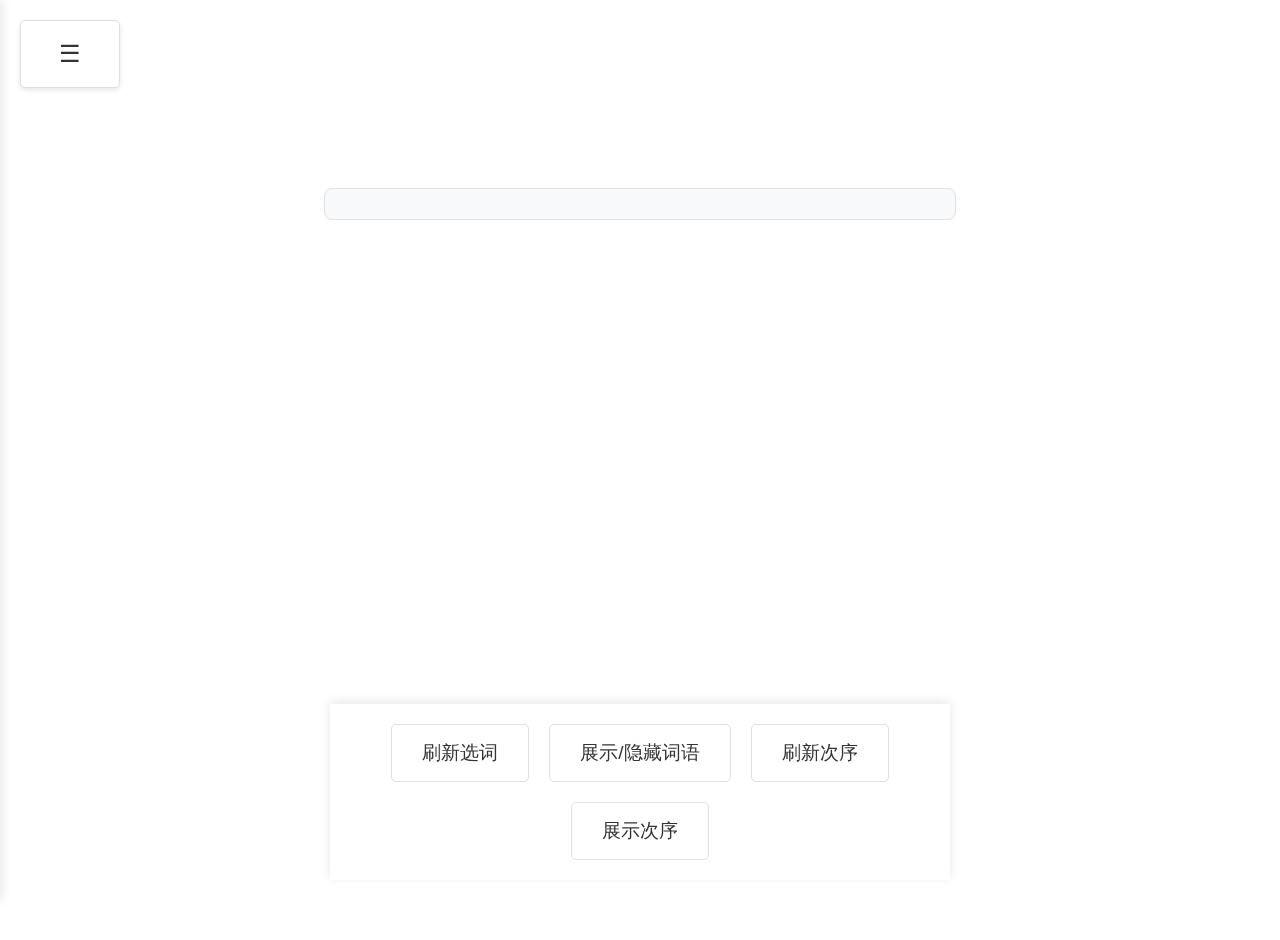
<file: index.html>
<!DOCTYPE html>
<html lang="ch">
<head>
    <meta charset="UTF-8">
    <meta name="viewport" content="width=device-width, initial-scale=1.0">
    <title>截码战</title>
    <link rel="stylesheet" href="common.css">
    <link rel="stylesheet" href="index.css">
    <script src="common.js"></script>
    <script src="index.js"></script>
    <div id="sidebar">
        <button class="sidebar-close-btn" onclick="toggleSidebar()">×</button>
        <ul>
            <li><a href="index.html" class="current">截码战</a></li>
            <li><a href="aux_program.html">辅助程序界面</a></li>
        </ul>
    </div>
    <button id="sidebar-toggle" onclick="toggleSidebar()">☰</button>
    <div id="confirmModal" class="modal">
        <div class="modal-content">
            <p id="confirmMessage">确定要刷新选词吗？</p>
            <div class="modal-buttons">
                <button class="confirm" onclick="handleConfirm(true)">确定</button>
                <button class="cancel" onclick="handleConfirm(false)">取消</button>
            </div>
        </div>
    </div>
    <div id="alertModal" class="modal">
        <div class="modal-content">
            <p id="alertMessage"></p>
            <div class="modal-buttons">
                <button class="confirm" onclick="closeAlert()">确定</button>
            </div>
        </div>
    </div>
</head>
<body>
    <div id="word-display"></div>
    <div id="button-area">
        <button onclick="refreshWords()">刷新选词</button>
        <button onclick="toggleDisplay()">展示/隐藏词语</button>
        <button onclick="refreshOrder()">刷新次序</button>
        <button onclick="showOrder()">展示次序</button>
    </div>
</body>
</html>
</file>
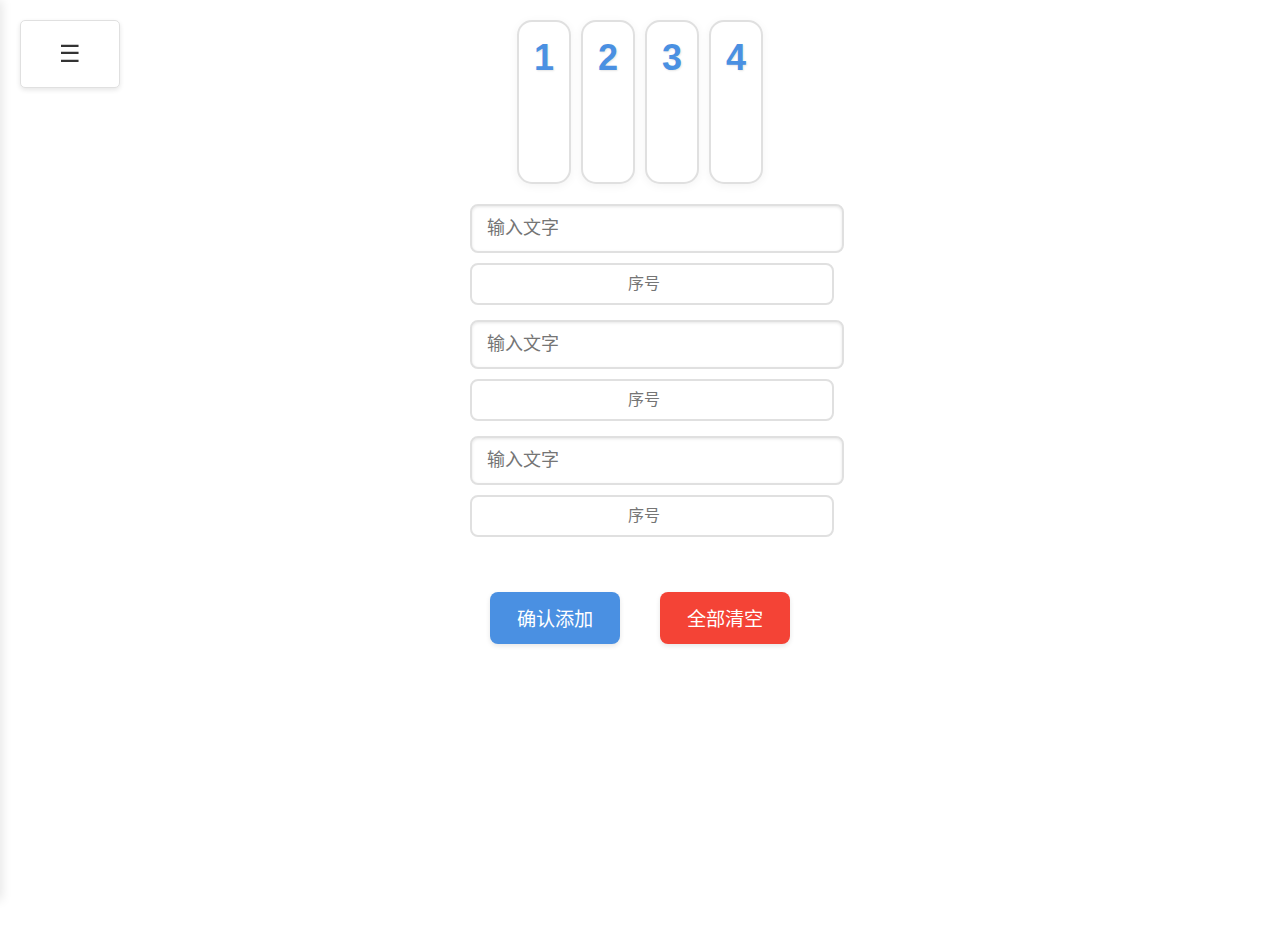
<file: aux_program.html>
<!DOCTYPE html>
<html lang="zh-CN">
<head>
    <meta charset="UTF-8">
    <meta name="viewport" content="width=device-width, initial-scale=1.0, maximum-scale=1.0, user-scalable=no">
    <title>截码战辅助程序</title>
    <style>
        body {
            font-family: Arial, sans-serif;
            background-color: #ffffff;
            margin: 0;
            padding: 20px;
            display: flex;
            flex-direction: column;
            align-items: center;
            min-height: 100vh;
            position: relative;
        }
        /* 移动端布局调整 - 更显著的调整 */
        @media (max-width: 600px) {
            body {
                padding-top: 100px !important;
            }
            .top-container {
                margin-top: 40px !important;
            }
            #sidebar-toggle {
                top: 110px !important;
            }
            .input-group {
                margin-top: 30px !important;
            }
            .button-group {
                margin-top: 40px !important;
            }
        }
        /* 设置侧边栏的默认样式 */
        #sidebar {
            position: fixed;
            left: -250px;
            top: 0;
            width: 250px;
            height: 100%;
            background-color: #f8f9fa;
            box-shadow: 2px 0 10px rgba(0, 0, 0, 0.1);
            transition: left 0.3s ease;
            z-index: 1000;
        }
        /* 侧边栏关闭按钮样式 */
        .sidebar-close-btn {
            position: absolute;
            right: 10px;
            top: 10px;
            width: 30px;
            height: 30px;
            background: none;
            border: none;
            font-size: 24px;
            cursor: pointer;
            color: #666;
            padding: 0;
            display: flex;
            align-items: center;
            justify-content: center;
        }
        .sidebar-close-btn:hover {
            color: #333;
        }
        /* 设置侧边栏打开时的样式 */
        #sidebar.open {
            left: 0;
        }
        /* 设置侧边栏开关按钮的样式 */
        #sidebar-toggle {
            position: fixed;
            left: 10px;
            top: 10px;
            width: 15vw;
            min-width: 60px;
            max-width: 100px;
            z-index: 1;
            background-color: #ffffff;
            border: 1px solid #e0e0e0;
            border-radius: 5px;
            padding: 1.5vw;
            cursor: pointer;
            font-size: 1.5rem;
            display: flex;
            justify-content: center;
            align-items: center;
            box-shadow: 0 2px 5px rgba(0,0,0,0.1);
            transition: all 0.3s ease;
        }
        /* 设置侧边栏开关按钮的鼠标悬停效果 */
        #sidebar-toggle:hover {
            background-color: #f0f0f0;
            transform: scale(1.05);
        }
        /* 响应式调整 */
        @media (max-width: 600px) {
            #sidebar-toggle {
                padding: 3vw;
                width: 20vw;
                min-width: 50px;
            }
        }
        @media (max-width: 400px) {
            #sidebar-toggle {
                font-size: 1.2rem;
                padding: 2vw;
            }
        }
        /* 设置侧边栏列表样式 */
        #sidebar ul {
            list-style: none;
            padding: 0;
            margin: 60px 0 0 0;
        }
        /* 设置侧边栏列表项样式 */
        #sidebar ul li {
            padding: 0;
            border-top: 1px solid #e0e0e0;
            border-bottom: 1px solid #e0e0e0;
        }
        /* 设置侧边栏链接样式 */
        #sidebar ul li a {
            display: block;
            padding: 15px;
            text-decoration: none;
            color: #333333;
        }
        /* 设置当前选中链接样式 */
        #sidebar ul li a.current {
            color: #4a90e2;
        }
        /* 设置侧边栏列表项的鼠标悬停效果 */
        #sidebar ul li:hover {
            background-color: #e0e0e0;
        }
        /* 设置顶部容器样式，用于布局数字框 */
        .top-container {
            display: grid;
            grid-template-columns: repeat(2, 1fr);
            gap: 10px;
            margin-bottom: 20px;
        }
        /* 设置数字框样式 */
        .number-box {
            background: white;
            border: 2px solid #e0e0e0;
            border-radius: 15px;
            padding: 20px;
            min-height: 120px;
            box-shadow: 0 2px 10px rgba(0,0,0,0.05);
            position: relative;
            transition: all 0.3s ease;
        }
        .number-box:hover {
            transform: translateY(-3px);
            box-shadow: 0 5px 15px rgba(0,0,0,0.1);
            border-color: #4a90e2;
        }
        /* 设置固定数字样式 */
        .fixed-number {
            font-size: 36px;
            color: #4a90e2;
            font-weight: 900;
            user-select: none;
            position: absolute;
            top: 15px;
            left: 15px;
            pointer-events: none;
            text-shadow: 1px 1px 2px rgba(0,0,0,0.1);
        }
        /* 设置可编辑内容样式 */
        .editable-content {
            font-size: 28px;
            color: #2d3436;
            min-height: 50px;
            margin-top: 50px;
            padding: 5px;
            line-height: 1.4;
        }
        /* 设置输入组样式 */
        .input-group {
            margin-bottom: 15px;
        }
        /* 设置文本输入框样式 */
        .text-input {
            width: 100%;
            font-size: 18px;
            padding: 12px 15px;
            border: 2px solid #e0e0e0;
            border-radius: 8px;
            margin-bottom: 10px;
            background: white;
            box-shadow: inset 0 1px 3px rgba(0,0,0,0.1);
            transition: all 0.3s ease;
        }
        .text-input:focus {
            border-color: #4a90e2;
            box-shadow: 0 0 0 3px rgba(74,144,226,0.2);
            outline: none;
        }
        /* 设置索引输入框样式 */
        .index-input {
            width: 100%;
            font-size: 16px;
            padding: 10px;
            border: 2px solid #e0e0e0;
            border-radius: 8px;
            text-align: center;
            background: white;
            transition: all 0.3s ease;
        }
        .index-input:focus {
            border-color: #4a90e2;
            box-shadow: 0 0 0 3px rgba(74,144,226,0.2);
            outline: none;
        }
        /* 设置按钮组样式 */
        .button-group {
            display: grid;
            grid-template-columns: 1fr 1fr;
            gap: 20px;
            margin: 20px 0;
            padding: 10px 0;
        }
        button {
            margin: 10px;
            padding: 15px 30px;
            font-size: 1.2em;
            border: 1px solid #e0e0e0;
            border-radius: 5px;
            cursor: pointer;
            background-color: #ffffff;
            color: #333333;
            transition: background-color 0.3s ease;
            width: 50%;
            max-width: 300px;
        }
        button:hover {
            background-color: #f0f0f0;
        }
        .action-btn {
            width: 130px;
            background-color: #4a90e2;
            color: white;
            border: none;
            border-radius: 8px;
            transition: all 0.2s ease;
            font-weight: 500;
            padding: 12px 24px;
            box-shadow: 0 2px 5px rgba(0,0,0,0.1);
        }
        .action-btn:hover {
            background-color: #3a7bd5;
            transform: translateY(-1px);
            box-shadow: 0 4px 8px rgba(0,0,0,0.15);
        }
        .action-btn:active {
            background-color: #2d6bcb;
            transform: translateY(0);
            box-shadow: 0 2px 5px rgba(0,0,0,0.1);
        }

        .clear-btn {
            background-color: #f44336;
            color: white;
            border: none;
            border-radius: 8px;
            transition: all 0.2s ease;
            font-weight: 500;
            padding: 12px 24px;
            box-shadow: 0 2px 5px rgba(0,0,0,0.1);
        }
        .clear-btn:hover {
            background-color: #e53935;
            transform: translateY(-1px);
            box-shadow: 0 4px 8px rgba(0,0,0,0.15);
        }
        .clear-btn:active {
            background-color: #d32f2f;
            transform: translateY(0);
            box-shadow: 0 2px 5px rgba(0,0,0,0.1);
        }
        @keyframes ripple {
            0% {
                transform: scale(0, 0);
                opacity: 0.5;
            }
            100% {
                transform: scale(20, 20);
                opacity: 0;
            }
        }

        .modal {
            display: none;
            position: fixed;
            top: 0;
            left: 0;
            width: 100%;
            height: 100%;
            background-color: rgba(0, 0, 0, 0.5);
            justify-content: center;
            align-items: center;
            z-index: 1000;
            opacity: 0;
            transition: opacity 0.3s ease;
        }
        .modal.show {
            opacity: 1;
            display: flex;
        }
        .modal-content {
            background-color: white;
            padding: 30px;
            border-radius: 15px;
            box-shadow: 0 8px 24px rgba(0, 0, 0, 0.2);
            text-align: center;
            max-width: 400px;
            width: 90%;
        }
        .modal-buttons {
            margin-top: 20px;
            display: flex;
            justify-content: space-between;
        }
        .modal-buttons button {
            margin: 0 5px;
            padding: 12px 24px;
            font-size: 1em;
            border: none;
            border-radius: 8px;
            cursor: pointer;
            transition: background 0.3s ease;
            flex: 1;
        }
        .modal-buttons button.confirm {
            background: linear-gradient(135deg, #4CAF50, #45a049);
            color: white;
        }
        .modal-buttons button.confirm:hover {
            background: linear-gradient(135deg, #45a049, #4CAF50);
        }
        .modal-buttons button.cancel {
            background: linear-gradient(135deg, #f44336, #e53935);
            color: white;
        }
        .modal-buttons button.cancel:hover {
            background: linear-gradient(135deg, #e53935, #f44336);
        }

        /* 响应式设计，当屏幕宽度大于600px时，调整顶部容器布局 */
        @media (min-width: 600px) {
            .top-container {
                grid-template-columns: repeat(4, 1fr);
            }
        }
    </style>
    <!-- 自定义确认弹窗 -->
    <div class="modal" id="confirmModal">
        <div class="modal-content">
            <p id="modalMessage">确认要执行此操作吗？</p>
            <div class="modal-buttons">
                <button class="modal-btn confirm" onclick="confirmAction()">确认</button>
                <button class="modal-btn cancel" onclick="hideModal()">取消</button>
            </div>
        </div>
    </div>
    <script>
        /* 显示自定义确认弹窗 */
        function showModal(message, callback) {
            const modal = document.getElementById('confirmModal');
            document.getElementById('modalMessage').textContent = message;
            modal.classList.add('show');
            modal._callback = callback;
        }

        /* 隐藏自定义确认弹窗 */
        function hideModal() {
            const modal = document.getElementById('confirmModal');
            modal.classList.remove('show');
        }

        /* 确认操作 */
        function confirmAction() {
            const modal = document.getElementById('confirmModal');
            if (modal._callback) {
                modal._callback();
            }
            hideModal();
        }

        /* 切换侧边栏显示与隐藏 */
        function toggleSidebar() {
            const sidebar = document.getElementById('sidebar');
            const toggleButton = document.getElementById('sidebar-toggle');
            const isOpen = sidebar.classList.toggle('open');
            toggleButton.style.display = isOpen ? 'none' : 'block';
        }

        /* 监听全局点击事件，用于判断是否点击侧边栏外部以关闭侧边栏 */
        document.addEventListener('click', function(event) {
            const sidebar = document.getElementById('sidebar');
            const toggleButton = document.getElementById('sidebar-toggle');
            const isClickInside = sidebar.contains(event.target) || toggleButton.contains(event.target);
            
            if (!isClickInside && sidebar.classList.contains('open')) {
                sidebar.classList.remove('open');
                toggleButton.style.display = 'block';
            }
        });
    </script>
        <!-- 侧边栏，包含导航链接和关闭按钮 -->
        <div id="sidebar">
            <button class="sidebar-close-btn" onclick="toggleSidebar()">×</button>
            <ul>
                <li><a href="index.html">截码战</a></li>
                <li><a href="aux_program.html" class="current">辅助程序界面</a></li>
            </ul>
        </div>
        <!-- 侧边栏开关按钮 -->
        <button id="sidebar-toggle" onclick="toggleSidebar()">☰</button>
</head>
<body>
    <!-- 顶部容器，用于布局数字框 -->
    <div class="top-container">
        <!-- 数字框，包含固定数字和可编辑内容 -->
        <div class="number-box">
            <div> <span class="fixed-number">1</span> <span contenteditable="true"></span></div>
            <div class="editable-content" id="content1" contenteditable="true"></div>
        </div>
        <div class="number-box">
            <div class="fixed-number">2</div>
            <div class="editable-content" id="content2" contenteditable="true"></div>
        </div>
        <div class="number-box">
            <div class="fixed-number">3</div>
            <div class="editable-content" id="content3" contenteditable="true"></div>
        </div>
        <div class="number-box">
            <div class="fixed-number">4</div>
            <div class="editable-content large-font" id="content4" contenteditable="true"></div>
        </div>
    </div>

    <!-- 输入组，包含文本输入框和索引输入框 -->
    <div class="input-group">
        <input type="text" class="text-input" placeholder="输入文字">
        <input type="number" class="index-input" min="1" max="4" placeholder="序号">
    </div>
    <div class="input-group">
        <input type="text" class="text-input" placeholder="输入文字">
        <input type="number" class="index-input" min="1" max="4" placeholder="序号">
    </div>
    <div class="input-group">
        <input type="text" class="text-input" placeholder="输入文字">
        <input type="number" class="index-input" min="1" max="4" placeholder="序号">
    </div>

    <!-- 按钮组，包含确认添加和全部清空按钮 -->
    <div class="button-group">
        <button class="action-btn" onclick="confirmInputs()">确认添加</button>
        <button class="action-btn clear-btn" onclick="clearAll()">全部清空</button>
    </div>

    <script>
        // 从localStorage恢复内容
        function loadContent() {
            for (let i = 1; i <= 4; i++) {
                const content = localStorage.getItem(`content${i}`);
                if (content) {
                    document.getElementById(`content${i}`).innerHTML = content;
                }
            }
        }

        // 保存内容到localStorage
        function saveContent() {
            for (let i = 1; i <= 4; i++) {
                const content = document.getElementById(`content${i}`).innerHTML;
                localStorage.setItem(`content${i}`, content);
            }
        }

        /* 确认输入内容并添加到相应可编辑区域 */
        function confirmInputs() {
            showModal('确认要添加这些内容吗？', function() {
            
                const inputs = document.querySelectorAll('.input-group');
                inputs.forEach(group => {
                    const textInput = group.querySelector('.text-input');
                    const indexInput = group.querySelector('.index-input');
                    
                    if (textInput.value && indexInput.value) {
                        const target = document.getElementById(`content${indexInput.value}`);
                        if (target) {
                            // 自动生成序号
                            const childCount = target.children.length;
                            const content = `${childCount + 1}. ${textInput.value}`;
                            target.innerHTML += `<div>${content}</div>`;
                            textInput.value = '';
                            indexInput.value = '';
                        }
                    }
                });
                saveContent();
            });
        }

        /* 清空所有可编辑区域的内容 */
        function clearAll() {
            showModal('确定要清空所有内容吗？', function() {
            
                document.querySelectorAll('.editable-content').forEach(area => {
                    area.innerHTML = '';
                });
                document.querySelectorAll('.text-input, .index-input').forEach(input => {
                    input.value = '';
                });
                saveContent();
            });
        }

        // 初始化
        window.onload = function() {
            loadContent();
        };

    </script>
</body>
</html>
</file>
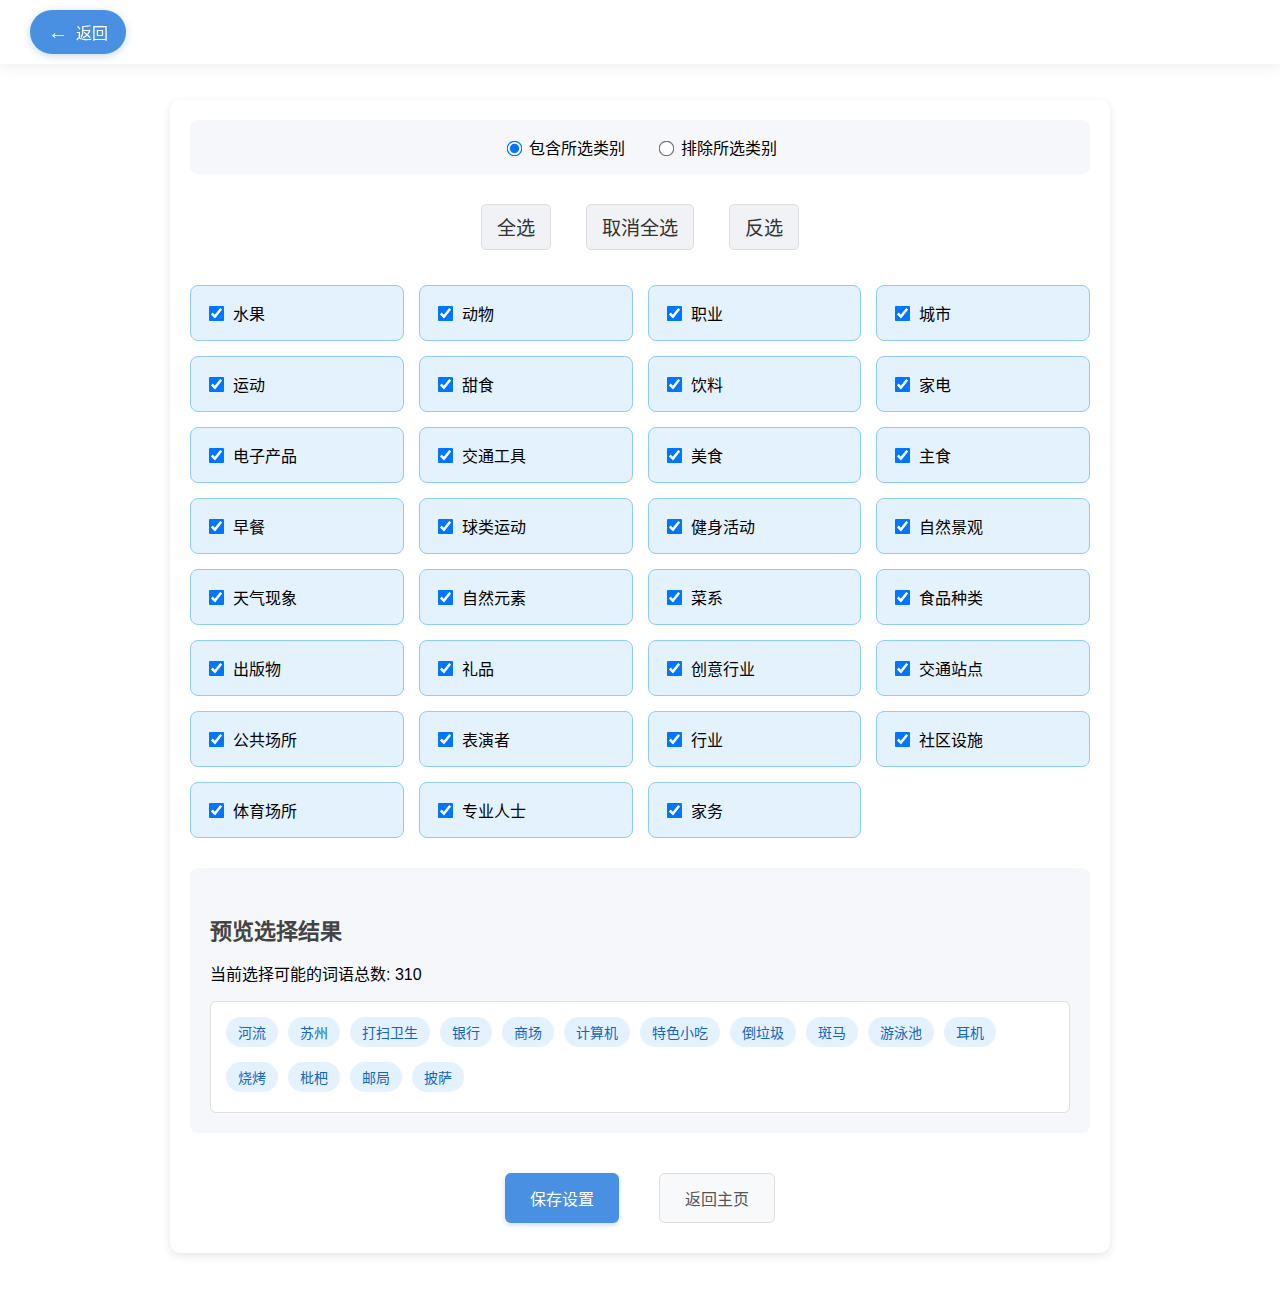
<file: category_manager.html>
<!DOCTYPE html>
<html lang="zh-CN">
<head>
    <meta charset="UTF-8">
    <meta name="viewport" content="width=device-width, initial-scale=1.0">
    <meta name="description" content="截码战词语类别管理">
    <meta name="theme-color" content="#4a90e2">
    <meta name="apple-mobile-web-app-capable" content="yes">
    <meta name="apple-mobile-web-app-status-bar-style" content="black">
    <title>截码战 - 词语类别管理</title>
    <link rel="manifest" href="manifest.json">
    <link rel="shortcut icon" href="img/favicon.ico">
    <link rel="apple-touch-icon" href="img/icon-192x192.png">
    <link rel="stylesheet" href="css/common.css">
    <link rel="stylesheet" href="css/category_manager.css">
    <script src="js/common.js"></script>
    <script src="js/category_manager.js"></script>
</head>
<body>    <div class="header">
        <button id="back-button" onclick="window.location.href='index.html'">
            <span class="back-icon">←</span> 返回
        </button>
        <h1 class="page-title">词语类别管理</h1>
        <div class="spacer"></div>
    </div>
    
    <div id="confirmModal" class="modal">
        <div class="modal-content">
            <p id="confirmMessage">确定要保存设置吗？</p>
            <div class="modal-buttons">
                <button class="confirm" onclick="handleConfirm(true)">确定</button>
                <button class="cancel" onclick="handleConfirm(false)">取消</button>
            </div>
        </div>
    </div>
    
    <div id="alertModal" class="modal">
        <div class="modal-content">
            <p id="alertMessage"></p>
            <div class="modal-buttons">
                <button class="confirm" onclick="closeAlert()">确定</button>
            </div>
        </div>
    </div>

    <div class="container">
        <h1>词语类别管理</h1>
        
        <div class="selection-mode">
            <label>
                <input type="radio" name="mode" value="include" checked> 包含所选类别
            </label>
            <label>
                <input type="radio" name="mode" value="exclude"> 排除所选类别
            </label>
        </div>
        
        <div class="category-actions">
            <button id="select-all">全选</button>
            <button id="deselect-all">取消全选</button>
            <button id="invert-selection">反选</button>
        </div>
        
        <div id="categories-container" class="categories-grid">
            <!-- 类别将通过JavaScript动态加载 -->
        </div>
        
        <div class="preview-section">
            <h2>预览选择结果</h2>
            <p>当前选择可能的词语总数: <span id="word-count">0</span></p>
            <div id="sample-words" class="sample-words">
                <!-- 示例词语将在这里显示 -->
            </div>
        </div>
        
        <div class="action-buttons">
            <button id="save-settings" class="primary-button">保存设置</button>
            <button id="back-to-main" class="secondary-button" onclick="window.location.href='index.html'">返回主页</button>
        </div>
    </div>
</body>
</html>
</file>
<file: common.css>
/* 共用CSS样式 */
body {
    font-family: Arial, sans-serif;
    background-color: #ffffff;
    margin: 0;
    padding: 20px;
    display: flex;
    flex-direction: column;
    align-items: center;
    min-height: 100vh;
    position: relative;
}

/* 侧边栏样式 */
#sidebar {
    position: fixed;
    left: -250px;
    top: 0;
    width: 250px;
    height: 100%;
    background-color: #f8f9fa;
    box-shadow: 2px 0 10px rgba(0, 0, 0, 0.1);
    transition: left 0.3s ease;
    z-index: 1000;
}

#sidebar.open {
    left: 0;
}

#sidebar ul {
    list-style: none;
    padding: 0;
    margin: 60px 0 0 0;
}

#sidebar ul li {
    padding: 0;
    border-top: 1px solid #e0e0e0;
    border-bottom: 1px solid #e0e0e0;
}

#sidebar ul li a {
    display: block;
    padding: 15px;
    text-decoration: none;
    color: #333333;
}

#sidebar ul li a.current {
    color: #4a90e2;
}

#sidebar ul li:hover {
    background-color: #e0e0e0;
}

/* 侧边栏开关按钮 */
#sidebar-toggle {
    position: fixed;
    left: 10px;
    top: 10px;
    width: 15vw;
    min-width: 60px;
    max-width: 100px;
    z-index: 1;
    background-color: #ffffff;
    border: 1px solid #e0e0e0;
    border-radius: 5px;
    padding: 1.5vw;
    cursor: pointer;
    font-size: 1.5rem;
    display: flex;
    justify-content: center;
    align-items: center;
    box-shadow: 0 2px 5px rgba(0,0,0,0.1);
    transition: all 0.3s ease;
}

#sidebar-toggle:hover {
    background-color: #f0f0f0;
    transform: scale(1.05);
}

.sidebar-close-btn {
    position: absolute;
    right: 10px;
    top: 10px;
    width: 30px;
    height: 30px;
    background: none;
    border: none;
    font-size: 24px;
    cursor: pointer;
    color: #666;
    padding: 0;
    display: flex;
    align-items: center;
    justify-content: center;
}

.sidebar-close-btn:hover {
    color: #333;
}

/* 模态框样式 */
.modal {
    display: none;
    position: fixed;
    top: 0;
    left: 0;
    width: 100%;
    height: 100%;
    background-color: rgba(0, 0, 0, 0.5);
    justify-content: center;
    align-items: center;
    z-index: 1000;
}

.modal-content {
    background-color: white;
    padding: 30px;
    border-radius: 15px;
    box-shadow: 0 8px 24px rgba(0, 0, 0, 0.2);
    text-align: center;
    max-width: 400px;
    width: 90%;
}

.modal-buttons {
    margin-top: 20px;
    display: flex;
    justify-content: space-between;
}

.modal-buttons button {
    margin: 0 5px;
    padding: 12px 24px;
    font-size: 1em;
    border: none;
    border-radius: 8px;
    cursor: pointer;
    transition: background 0.3s ease;
    flex: 1;
}

.modal-buttons button.confirm {
    background: linear-gradient(135deg, #4CAF50, #45a049);
    color: white;
}

.modal-buttons button.confirm:hover {
    background: linear-gradient(135deg, #45a049, #4CAF50);
}

.modal-buttons button.cancel {
    background: linear-gradient(135deg, #f44336, #e53935);
    color: white;
}

.modal-buttons button.cancel:hover {
    background: linear-gradient(135deg, #e53935, #f44336);
}

/* 按钮基础样式 */
button {
    margin: 10px;
    padding: 15px 30px;
    font-size: 1.2em;
    border: 1px solid #e0e0e0;
    border-radius: 5px;
    cursor: pointer;
    background-color: #ffffff;
    color: #333333;
    transition: background-color 0.3s ease;
}

button:hover {
    background-color: #f0f0f0;
}

/* 响应式设计 */
@media (max-width: 600px) {
    #sidebar-toggle {
        padding: 3vw;
        width: 20vw;
        min-width: 50px;
    }
}

@media (max-width: 400px) {
    #sidebar-toggle {
        font-size: 1.2rem;
        padding: 2vw;
    }
}
</file>
<file: index.css>
/* index.html特有样式 */
#word-display {
    font-size: 2em;
    text-align: center;
    padding: 15px;
    background-color: #f8f9fa;
    border-radius: 8px;
    border: 1px solid #e0e0e0;
    width: 90%;
    max-width: 600px;
    position: absolute;
    top: 20%;
    left: 50%;
    transform: translateX(-50%);
}

#button-area {
    text-align: center;
    position: fixed;
    bottom: 20px;
    left: 0;
    right: 0;
    padding: 10px;
    background-color: #ffffff;
    box-shadow: 0 -2px 10px rgba(0, 0, 0, 0.1);
    width: 100%;
    max-width: 600px;
    margin: 0 auto;
    z-index: 1;
    display: flex;
    flex-wrap: wrap;
    justify-content: center;
}

#sidebar-toggle.open {
    left: 60px;
}

/* 特定于index.html的媒体查询 */
@media (max-width: 600px) {
    #word-display {
        font-size: 1.5em;
        padding: 10px;
    }
    
    button {
        width: 100%;
        max-width: none;
        margin: 5px 0;
    }
}
</file>
<file: css/common.css>
/* 共用CSS样式 */
body {
    font-family: Arial, sans-serif;
    background-color: #ffffff;
    margin: 0;
    padding: 20px;
    display: flex;
    flex-direction: column;
    align-items: center;
    min-height: 100vh;
    position: relative;
}

/* 侧边栏样式 */
#sidebar {
    position: fixed;
    left: -280px;
    top: 0;
    width: 280px;
    height: 100%;
    background-color: #ffffff;
    box-shadow: 0 0 20px rgba(0, 0, 0, 0.15);
    transition: all 0.4s cubic-bezier(0.215, 0.61, 0.355, 1);
    z-index: 1000;
    overflow-y: auto;
    overflow-x: hidden;
    display: flex;
    flex-direction: column;
    transform-origin: left center;
    will-change: transform, opacity;
}

#sidebar.open {
    left: 0;
    animation: sidebarFadeIn 0.4s ease-out;
}

@keyframes sidebarFadeIn {
    0% {
        opacity: 0.7;
        transform: translateX(-20px);
    }
    100% {
        opacity: 1;
        transform: translateX(0);
    }
}

/* 侧边栏背景遮罩 */
.sidebar-backdrop {
    position: fixed;
    top: 0;
    left: 0;
    width: 100%;
    height: 100%;
    background-color: rgba(0, 0, 0, 0.3);
    backdrop-filter: blur(2px);
    z-index: 999;
    opacity: 0;
    visibility: hidden;
    transition: all 0.3s ease;
}

.sidebar-backdrop.show {
    opacity: 1;
    visibility: visible;
}

#sidebar .sidebar-header {
    padding: 20px;
    display: flex;
    align-items: center;
    justify-content: space-between;
    background: linear-gradient(135deg, #4a90e2, #3498db);
    color: white;
}

#sidebar .sidebar-title {
    margin: 0;
    font-size: 20px;
    font-weight: 500;
}

#sidebar ul {
    list-style: none;
    padding: 0;
    margin: 10px 0 0 0;
    flex: 1;
}

/* 自定义侧边栏滚动条 */
#sidebar::-webkit-scrollbar {
    width: 6px;
}

#sidebar::-webkit-scrollbar-track {
    background: rgba(0, 0, 0, 0.03);
}

#sidebar::-webkit-scrollbar-thumb {
    background: rgba(0, 0, 0, 0.1);
    border-radius: 3px;
}

#sidebar::-webkit-scrollbar-thumb:hover {
    background: rgba(0, 0, 0, 0.2);
}

#sidebar ul li {
    padding: 0;
    margin: 8px 12px;
    border-radius: 8px;
    transition: all 0.2s ease;
}

#sidebar ul li a {
    display: flex;
    align-items: center;
    padding: 14px 20px;
    text-decoration: none;
    color: #333333;
    font-weight: 500;
    border-radius: 8px;
    transition: all 0.2s ease;
    position: relative;
    overflow: hidden;
}

#sidebar ul li a::after {
    content: '';
    position: absolute;
    top: 50%;
    left: 50%;
    width: 5px;
    height: 5px;
    background: rgba(74, 144, 226, 0.3);
    opacity: 0;
    border-radius: 100%;
    transform: scale(1, 1) translate(-50%);
    transform-origin: 50% 50%;
}

#sidebar ul li a:active::after {
    animation: ripple 0.6s ease-out;
}

@keyframes ripple {
    0% {
        transform: scale(0, 0);
        opacity: 0.5;
    }
    100% {
        transform: scale(20, 20);
        opacity: 0;
    }
}

#sidebar ul li a:before {
    content: '';
    width: 4px;
    height: 0;
    background-color: #4a90e2;
    position: absolute;
    left: 0;
    top: 50%;
    transform: translateY(-50%);
    transition: height 0.2s ease;
    border-radius: 0 2px 2px 0;
}

#sidebar ul li a.current {
    color: #4a90e2;
    background-color: rgba(74, 144, 226, 0.1);
    font-weight: 600;
}

#sidebar ul li a.current:before {
    height: 70%;
}

#sidebar ul li a.current::after {
    content: '';
    position: absolute;
    right: 15px;
    top: 50%;
    transform: translateY(-50%);
    width: 8px;
    height: 8px;
    border-radius: 50%;
    background-color: #4a90e2;
    box-shadow: 0 0 0 3px rgba(74, 144, 226, 0.2);
    opacity: 1;
    animation: pulse 1.5s infinite;
}

@keyframes pulse {
    0% {
        box-shadow: 0 0 0 0 rgba(74, 144, 226, 0.4);
    }
    70% {
        box-shadow: 0 0 0 6px rgba(74, 144, 226, 0);
    }
    100% {
        box-shadow: 0 0 0 0 rgba(74, 144, 226, 0);
    }
}

#sidebar ul li:hover {
    background-color: rgba(0, 0, 0, 0.05);
}

/* 侧边栏页脚 */
.sidebar-footer {
    margin-top: auto;
    padding: 20px;
    border-top: 1px solid rgba(0, 0, 0, 0.05);
    text-align: center;
}

.sidebar-footer p {
    margin: 0;
    font-size: 14px;
    color: #777;
}

/* 导航图标样式 */
.nav-icon {
    margin-right: 10px;
    font-size: 18px;
}

/* 侧边栏开关按钮 */
#sidebar-toggle {
    position: fixed;
    left: 15px;
    top: 15px;
    width: 45px;
    height: 45px;
    z-index: 999;
    background-color: #4a90e2;
    border: none;
    border-radius: 50%;
    padding: 0;
    cursor: pointer;
    font-size: 1.3rem;
    color: white;
    display: flex;
    justify-content: center;
    align-items: center;
    box-shadow: 0 3px 10px rgba(74, 144, 226, 0.3);
    transition: all 0.3s ease;
}

#sidebar-toggle:hover {
    background-color: #3a7bc8;
    transform: scale(1.05) rotate(90deg);
    box-shadow: 0 5px 15px rgba(74, 144, 226, 0.4);
}

#sidebar-toggle:active {
    transform: scale(0.95);
}

.sidebar-close-btn {
    width: 32px;
    height: 32px;
    background: none;
    border: none;
    font-size: 22px;
    cursor: pointer;
    color: white;
    opacity: 0.9;
    padding: 0;
    display: flex;
    align-items: center;
    justify-content: center;
    transition: all 0.2s ease;
}

.sidebar-close-btn:hover {
    opacity: 1;
    transform: rotate(90deg);
}

.sidebar-close-btn:hover {
    color: #333;
}

/* 模态框样式 */
.modal {
    display: none;
    position: fixed;
    top: 0;
    left: 0;
    width: 100%;
    height: 100%;
    background-color: rgba(0, 0, 0, 0.5);
    justify-content: center;
    align-items: center;
    z-index: 1000;
}

.modal-content {
    background-color: white;
    padding: 30px;
    border-radius: 15px;
    box-shadow: 0 8px 24px rgba(0, 0, 0, 0.2);
    text-align: center;
    max-width: 400px;
    width: 90%;
}

.modal-buttons {
    margin-top: 20px;
    display: flex;
    justify-content: space-between;
}

.modal-buttons button {
    margin: 0 5px;
    padding: 12px 24px;
    font-size: 1em;
    border: none;
    border-radius: 8px;
    cursor: pointer;
    transition: background 0.3s ease;
    flex: 1;
}

.modal-buttons button.confirm {
    background: linear-gradient(135deg, #4CAF50, #45a049);
    color: white;
}

.modal-buttons button.confirm:hover {
    background: linear-gradient(135deg, #45a049, #4CAF50);
}

.modal-buttons button.cancel {
    background: linear-gradient(135deg, #f44336, #e53935);
    color: white;
}

.modal-buttons button.cancel:hover {
    background: linear-gradient(135deg, #e53935, #f44336);
}

/* 按钮基础样式 */
button {
    margin: 10px;
    padding: 15px 30px;
    font-size: 1.2em;
    border: 1px solid #e0e0e0;
    border-radius: 5px;
    cursor: pointer;
    background-color: #ffffff;
    color: #333333;
    transition: background-color 0.3s ease;
}

button:hover {
    background-color: #f0f0f0;
}

/* 响应式设计 */
@media (max-width: 768px) {
    #sidebar {
        width: 260px;
        left: -260px;
    }
    
    #sidebar-toggle {
        width: 40px;
        height: 40px;
        font-size: 1.2rem;
    }
    
    .sidebar-header {
        padding: 15px;
    }
    
    #sidebar .sidebar-title {
        font-size: 18px;
    }
    
    #sidebar ul li a {
        padding: 12px 15px;
    }
}

@media (max-width: 480px) {
    #sidebar {
        width: 240px;
        left: -240px;
    }
    
    #sidebar-toggle {
        width: 35px;
        height: 35px;
        font-size: 1.1rem;
        left: 10px;
        top: 10px;
    }
    
    .nav-icon {
        font-size: 16px;
    }
}
</file>
<file: css/category_manager.css>
/* category_manager.css - 类别管理页面专用样式 */

.header {
    position: fixed;
    top: 0;
    left: 0;
    right: 0;
    height: 64px;
    background-color: #ffffff;
    box-shadow: 0 2px 15px rgba(0, 0, 0, 0.08);
    display: flex;
    align-items: center;
    padding: 0 20px;
    z-index: 900;
    transition: all 0.3s ease;
}

#back-button {
    display: flex;
    align-items: center;
    padding: 10px 18px;
    background-color: #4a90e2;
    border: none;
    border-radius: 25px;
    cursor: pointer;
    font-size: 16px;
    color: white;
    font-weight: 500;
    transition: all 0.3s ease;
    box-shadow: 0 2px 8px rgba(74, 144, 226, 0.3);
}

#back-button:hover {
    background-color: #3a7bc8;
    transform: translateX(-3px);
    box-shadow: 0 4px 12px rgba(74, 144, 226, 0.4);
}

#back-button:active {
    transform: translateX(-1px);
    box-shadow: 0 2px 5px rgba(74, 144, 226, 0.3);
}

.back-icon {
    font-size: 20px;
    margin-right: 8px;
}

.page-title {
    flex: 1;
    text-align: center;
    font-size: 20px;
    font-weight: 600;
    color: #333;
    margin: 0;
    background: linear-gradient(135deg, #4a90e2, #3498db);
    -webkit-background-clip: text;
    background-clip: text;
    -webkit-text-fill-color: transparent;
    transition: all 0.3s ease;
}

.spacer {
    width: 80px; /* 与返回按钮宽度大致相同，保持标题居中 */
}

.container {
    max-width: 900px;
    margin: 80px auto 20px;
    padding: 20px;
    background-color: #ffffff;
    border-radius: 10px;
    box-shadow: 0 3px 10px rgba(0, 0, 0, 0.1);
}

h1 {
    text-align: center;
    color: #333;
    margin-bottom: 30px;
    font-size: 28px;
    display: none; /* 隐藏原标题，因为我们现在使用header中的标题 */
}

h2 {
    color: #444;
    margin: 25px 0 15px;
    font-size: 22px;
}

.selection-mode {
    display: flex;
    justify-content: center;
    gap: 30px;
    margin-bottom: 20px;
    padding: 15px;
    background-color: #f5f7fa;
    border-radius: 8px;
}

.selection-mode label {
    display: flex;
    align-items: center;
    font-size: 16px;
    cursor: pointer;
}

.selection-mode input[type="radio"] {
    margin-right: 8px;
    transform: scale(1.2);
}

.category-actions {
    display: flex;
    justify-content: center;
    gap: 15px;
    margin-bottom: 25px;
}

.category-actions button {
    padding: 8px 15px;
    background-color: #f0f2f5;
    border: 1px solid #ddd;
    border-radius: 5px;
    cursor: pointer;
    transition: all 0.2s;
}

.category-actions button:hover {
    background-color: #e4e7ec;
    border-color: #ccc;
}

.categories-grid {
    display: grid;
    grid-template-columns: repeat(auto-fill, minmax(200px, 1fr));
    gap: 15px;
    margin-bottom: 30px;
}

.category-item {
    background-color: #f8f9fa;
    border: 1px solid #e0e0e0;
    border-radius: 8px;
    padding: 15px;
    cursor: pointer;
    transition: all 0.2s ease;
    display: flex;
    align-items: center;
}

.category-item:hover {
    background-color: #eef2f7;
    transform: translateY(-2px);
    box-shadow: 0 4px 8px rgba(0, 0, 0, 0.05);
}

.category-item.selected {
    background-color: #e3f2fd;
    border-color: #90caf9;
}

.category-item.excluded {
    background-color: #ffebee;
    border-color: #ffcdd2;
    text-decoration: line-through;
}

.category-item input[type="checkbox"] {
    margin-right: 10px;
    transform: scale(1.2);
}

.preview-section {
    background-color: #f5f7fa;
    border-radius: 8px;
    padding: 20px;
    margin-bottom: 30px;
}

.sample-words {
    background-color: white;
    border: 1px solid #e0e0e0;
    border-radius: 6px;
    padding: 15px;
    min-height: 80px;
    display: flex;
    flex-wrap: wrap;
    gap: 10px;
}

.word-chip {
    background-color: #e3f2fd;
    color: #1565c0;
    padding: 5px 12px;
    border-radius: 16px;
    font-size: 14px;
    display: inline-block;
    margin-bottom: 5px;
}

.action-buttons {
    display: flex;
    justify-content: center;
    gap: 20px;
}

.primary-button, .secondary-button {
    padding: 12px 25px;
    border-radius: 6px;
    font-size: 16px;
    cursor: pointer;
    transition: all 0.2s;
}

.primary-button {
    background-color: #4a90e2;
    color: white;
    border: none;
    box-shadow: 0 2px 5px rgba(74, 144, 226, 0.3);
}

.primary-button:hover {
    background-color: #3a7bc8;
    transform: translateY(-2px);
    box-shadow: 0 4px 10px rgba(74, 144, 226, 0.4);
}

.secondary-button {
    background-color: #f8f9fa;
    color: #555;
    border: 1px solid #ddd;
}

.secondary-button:hover {
    background-color: #eaeaea;
}

/* 响应式调整 */
@media (max-width: 768px) {
    .container {
        padding: 15px;
        margin-top: 80px;
    }
    
    .categories-grid {
        grid-template-columns: repeat(auto-fill, minmax(150px, 1fr));
    }
    
    .selection-mode {
        flex-direction: column;
        gap: 10px;
        align-items: flex-start;
    }
    
    .category-actions {
        flex-wrap: wrap;
    }
}

@media (max-width: 480px) {
    .categories-grid {
        grid-template-columns: repeat(auto-fill, minmax(120px, 1fr));
    }
    
    .action-buttons {
        flex-direction: column;
    }
    
    .primary-button, .secondary-button {
        width: 100%;
    }
}
</file>
